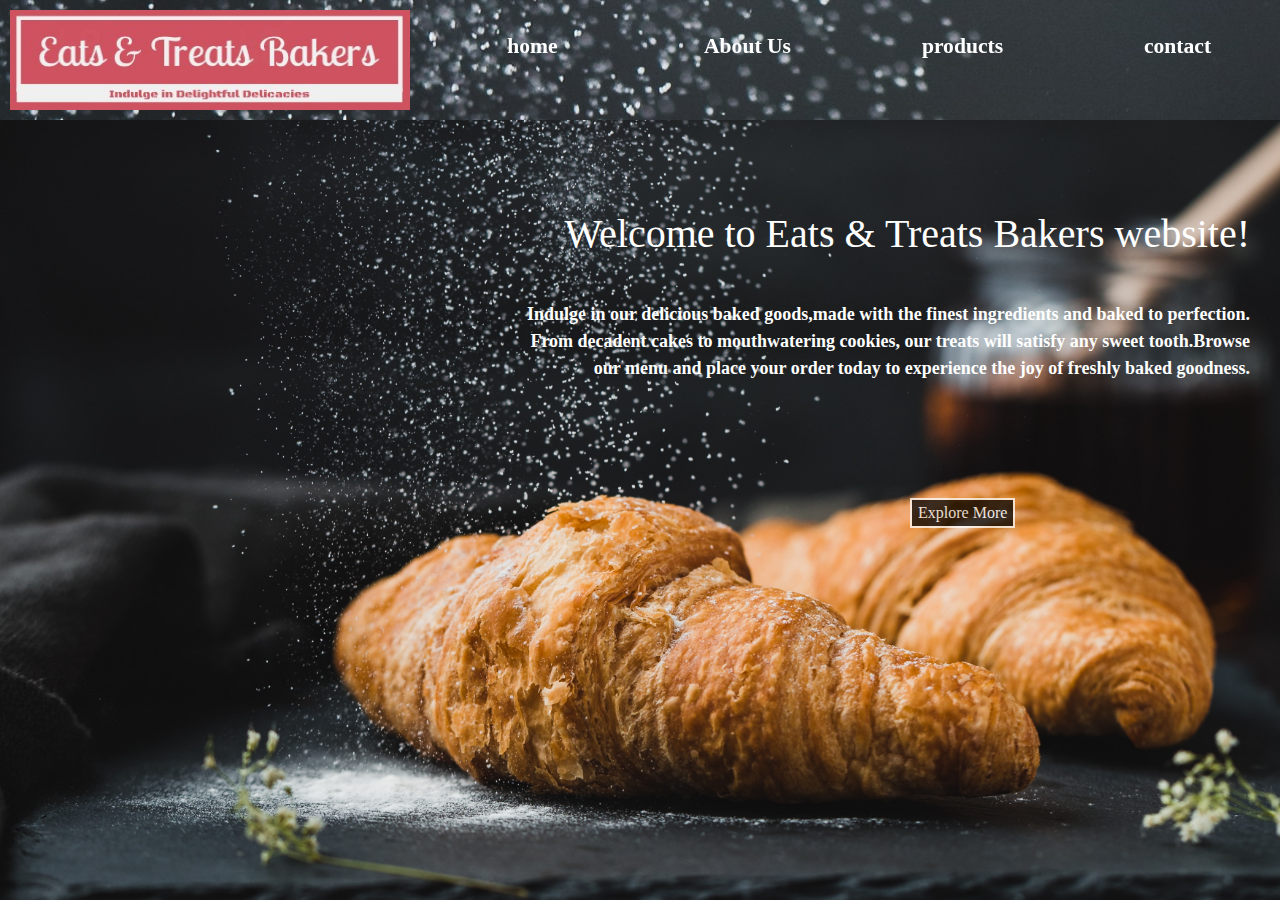
<file: index.html>
<!DOCTYPE html>
<html>
    <head>
     <link rel="stylesheet" href="https://stackpath.bootstrapcdn.com/bootstrap/4.1.3/css/bootstrap.min.css"/>
    <link rel="stylesheet" href="./resources/css/index.css">
    <title>Welcome to eats and treats website</title>
    </head>
    <body>
          <div class="container-fluid">
      <div class="row">
        <div class="col-sm-4"><img id="logo" src='./resources/css/images/logofinal.jpg'/></div>
        <div class="col-sm-2"><a class="tab" href="./index.html"><p>home</p></a></div>
        <div class="col-sm-2"><a class="tab" href="./About.html"><p>About Us</p></a></div>
        <div class="col-sm-2"><a class="tab" href="./cakes.html"><p>products</p></a></div>
        <div class="col-sm-2"><a class="tab" href=""><p>contact</p></a></div>


      </div>    
    </div>
        <div class="banner">   
                
            <div class="eats">
                <h1>Welcome to Eats & Treats Bakers website!</h1><br>
            <h4></h4> <p>Indulge in our delicious baked goods,made with the finest ingredients and baked to perfection.<br>
                 From decadent cakes to mouthwatering cookies,
                 our treats will satisfy any sweet tooth.Browse <br>our menu and place your order today to experience the joy of freshly baked goodness.</p></h4>
        </div>
        <div>
            <a href="./About.html"> <input type="submit" value="Explore More" id="explore"/></a>
        </div>
        </div>
        
    </body>
</html>
</file>
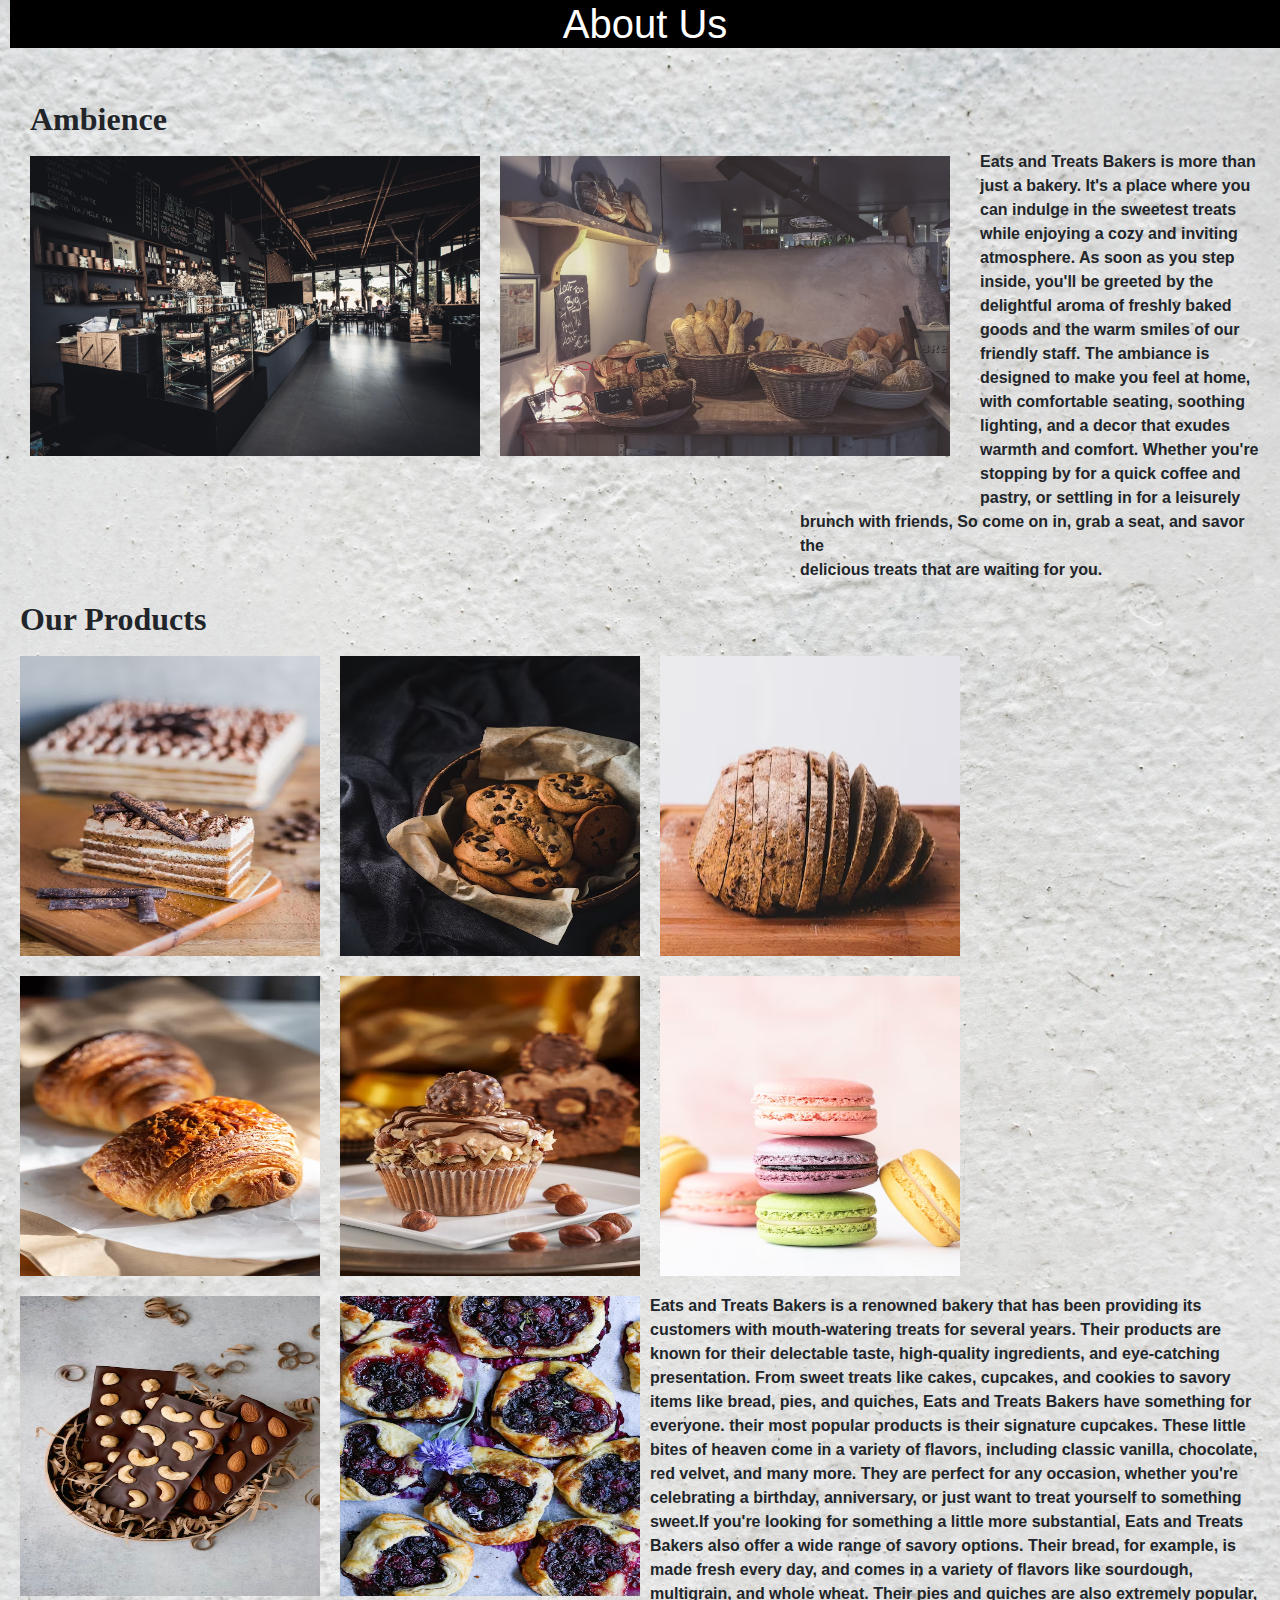
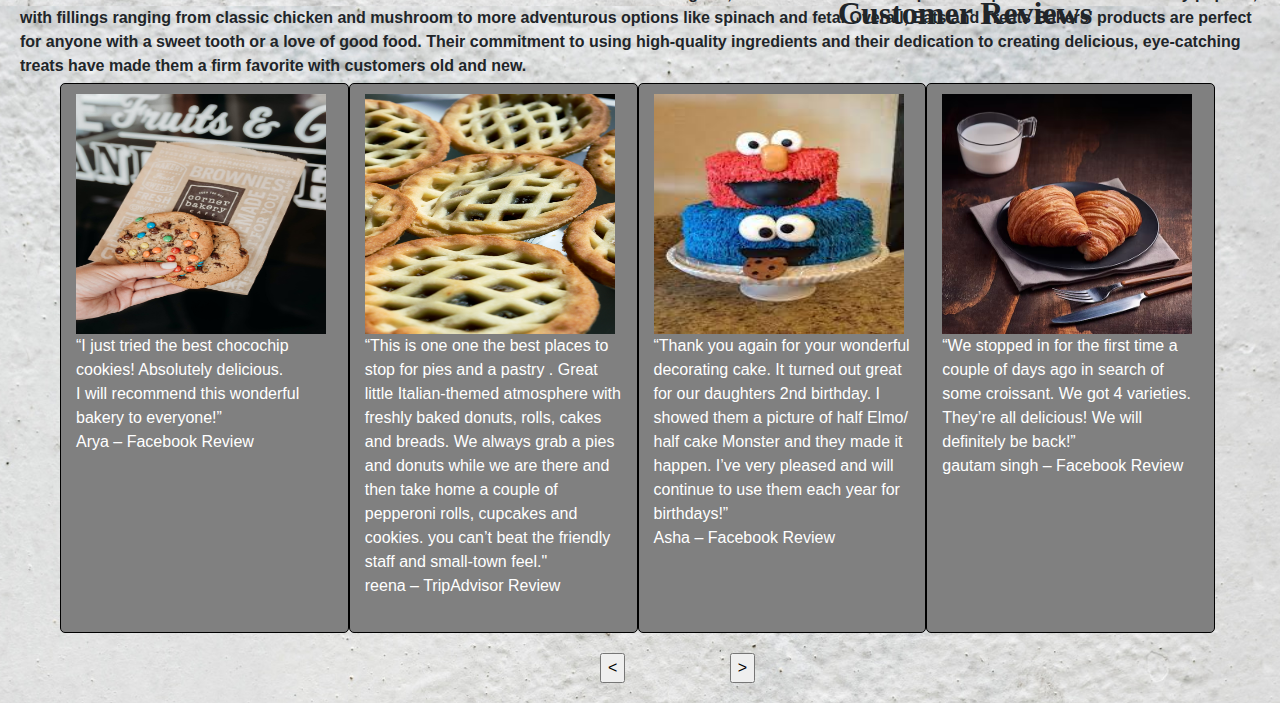
<file: About.html>
<html>
    <head>
        <link rel="stylesheet" href="https://stackpath.bootstrapcdn.com/bootstrap/4.1.3/css/bootstrap.min.css"/>
        <link rel="stylesheet" href="./resources/css/About.css"/>
    </head>
    <body>
<div class="aboutpage">
       <h1>About Us</h1><br>
    <div class="ambience">
      <h2>Ambience</h2>
      <img id="aboutimage" src="./resources/css/images/bacgrounds/shop.jpg"/>
      <img id="aboutimage" src="./resources/css/images/ambience/ambience3.jpg"/>
 </div>
       <div id="ambpara">
          <p >Eats and Treats Bakers is more than just a bakery. 
           It's a place where you can indulge in the sweetest treats while enjoying a cozy and inviting atmosphere. 
          As soon as you step inside, you'll be greeted by the delightful aroma of freshly baked goods and the warm smiles of
         our friendly staff. The ambiance is designed to make you feel at home, with comfortable seating, soothing lighting,
          and a decor that exudes warmth and comfort. Whether you're stopping by for a quick coffee and pastry, or settling
           in for a leisurely brunch with friends, So come on in, grab a seat, and savor the <br>delicious treats that are waiting for you.</p></div>
          </div>
    
            
            <div class="ourproducts">
                <h2>Our Products</h2> 
               <a href="./cakes.html" ><img id="productimage" src="./resources/css/images/products/cakes.avif"/></a>
                <a href="./products.html"><img id="productimage" src="./resources/css/images/product1.avif"/></a>
                <a href="./products.html"><img id="productimage" src="./resources/css/images/breads.avif"/></a>
                <a href="./products.html"><img id="productimage" src="./resources/css/images/products/crossait.avif"/></a>
                <a href="./products.html"><img id="productimage" src="./resources/css/images/products/cupcakes.avif"/></a>
                <a href="./products.html"><img id ="productimage" src="./resources/css/images/products/macroni.avif"/></a>
                <a herf="./products.html"><img id="productimage" src="./resources/css/images/products/homemade chocolates.avif"/></a>
                <a href="./products.html"><img id="productimage" src="./resources/css/images/products/pies.avif"/></a>
            </div><br><br></r>
            <div id="propara">
                <p>Eats and Treats Bakers is a renowned bakery that has been providing its customers with mouth-watering
                     treats for several years. Their products are known for their delectable taste, high-quality ingredients,
                      and eye-catching presentation. From sweet treats like cakes, cupcakes, and cookies to savory items like
                       bread, pies, and quiches, Eats and Treats Bakers have something for everyone. their most popular products
                        is their signature cupcakes. These little bites of heaven come in a variety of flavors, including classic vanilla,
                         chocolate, red velvet, and many more. They are perfect for any occasion, whether you're celebrating a birthday,
                          anniversary, or just want to treat yourself to something sweet.If you're looking for something a little more 
                          substantial, Eats and Treats Bakers also offer a wide range of savory options. Their bread, for example, is made 
                          fresh every day, and comes in a variety of flavors like sourdough, multigrain, and whole wheat. Their pies and quiches
                           are also extremely popular, with fillings ranging from classic chicken and mushroom to more adventurous options like spinach and feta.
                    Overall, Eats and Treats Bakers' products are perfect for anyone with a sweet tooth or a love of good food. Their commitment to using 
                    high-quality ingredients and their dedication to creating delicious, eye-catching treats have made them a firm favorite with customers old and new.</p>
             </div> 
                <div class="custreview">
                    <h2 id="cr">Customer Reviews</h2>
                    
                    <div class="container">
                        <divc class="row">
                          <div class="col-lg-3"><img src="./resources/css/images/ambience/cookies.jpg" class="r1"><br>
                         <p class="p">“I just tried the best chocochip cookies! Absolutely delicious.<br>
                            I will recommend this wonderful bakery to everyone!”<br>Arya – Facebook Review</p></div>
                            
                            <div class="col-lg-3"><img src="./resources/css/images/ambience/pies.jpg" class="r1"><br>
                                <p class="p">“This is one one the best places to stop for pies and a pastry . 
                                    Great little Italian-themed atmosphere with freshly baked donuts, rolls, cakes and breads. 
                                    We always grab a pies and donuts while we are there and then take home a couple of pepperoni rolls, 
                                    cupcakes and cookies. you can’t beat 
                                    the friendly staff and small-town feel."<br>reena – TripAdvisor Review</p></div>
                             
                                   <div class="col-lg-3"><img src="./resources/css/images/ambience/elmoncake.jpeg" class="r1"><br>
                                    <p class="p">“Thank you again for your wonderful decorating cake. It turned out great for our daughters 2nd birthday. 
                                        I showed them a picture of half Elmo/ half cake Monster and they made it happen. 
                                        I’ve very pleased and will continue to use them each year for birthdays!”<br>Asha – Facebook Review</p></div>

                                       <div class="col-lg-3"><img src="./resources/css/images/ambience/croissant.avif" class="r1"><br>
                                        <p class="p">“We stopped in for the first time a couple of days ago in search of some croissant. We got 4 varieties. They’re all delicious! We will definitely be back!”

                                            <br>gautam singh – Facebook Review</p></div>
                       </div>
                    </div>
                 </div>
               
        </div>
        <footer class="foot">
            <a href="./index.html"><input type="button" value="<"></a>
            
            <a href="./cakes.html" class="u"><input type="button" value=">"></a>
        </footer>
    </body>
</html>
</file>
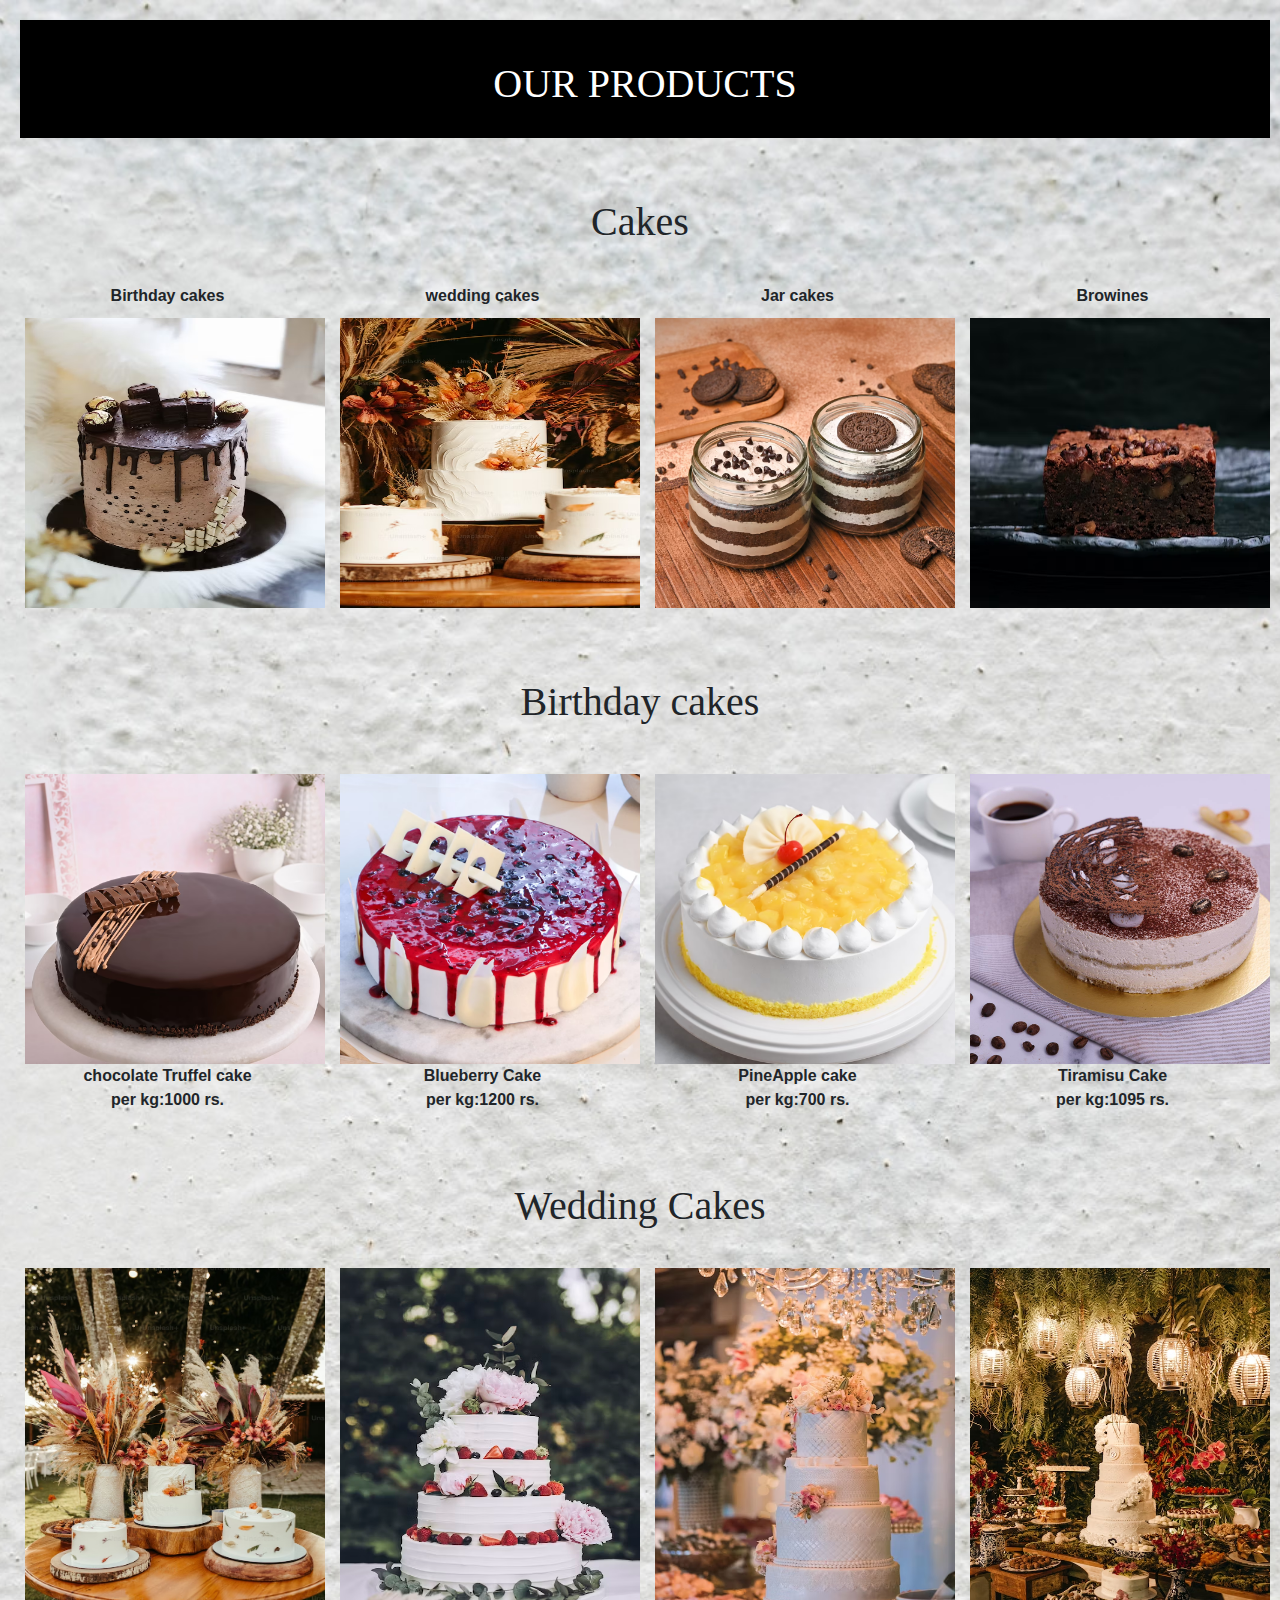
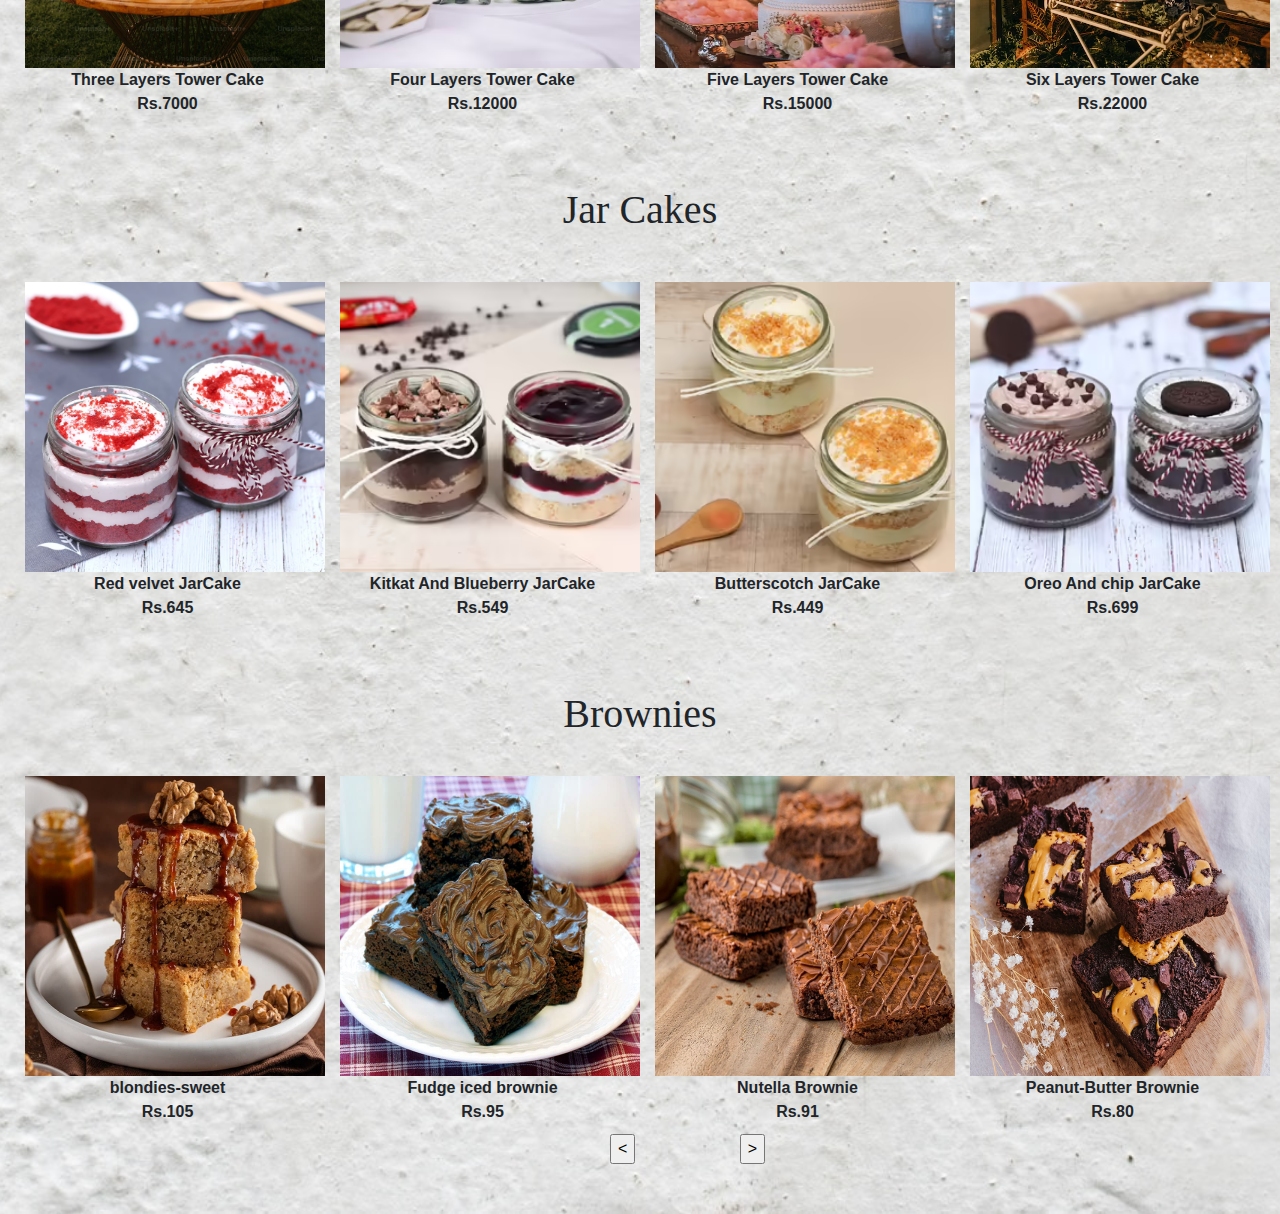
<file: cakes.html>
<html>
    <head>
        <link rel="stylesheet" href="https://stackpath.bootstrapcdn.com/bootstrap/4.1.3/css/bootstrap.min.css"/>
        <link href="./resources/css/cakes.css" type="text/css" rel="stylesheet">
    </head>
    <body>
        <h1 id="op"> OUR PRODUCTS</h1>
        <h1> Cakes</h1>
        <div class="container-fluid">
            <div class="row">
                <div class="col-lg-3">Birthday cakes<br><img class="c1"src="./resources/css/images/cakes categories/birthdaycakes.avif"/></div>
                <div class="col-lg-3">wedding cakes<br><img class="c1"src="./resources/css/images/cakes categories/wedding cakes.avif"/></div>
                <div class="col-lg-3">Jar cakes<br><img class="c1" src="./resources/css/images/cakes categories/jar cakes.avif"/></div>
                <div class="col-lg-3">Browines<br><img class="c1"src="./resources/css/images/cakes categories/Brownies.avif"/></div>
            </div>
        </div>
        <h1>Birthday cakes</h1>
        <div class="container-fluid">
            <div class="row">
                <div class="col-lg-3"><img class="c1" src="./resources/css/images/cakes categories/birthdaycakes/chocolate Truffel cake.avif"/><br>chocolate Truffel cake<br>
                per kg:1000 rs.</div>
                <div class="col-lg-3"><img class="c1" src="./resources/css/images/cakes categories/birthdaycakes/blueberry lauden cake.avif"/><br>Blueberry Cake<br>per kg:1200 rs.</div>
                <div class="col-lg-3"><img class="c1" src="./resources/css/images/cakes categories/birthdaycakes/pineapple cake.avif"/><br>PineApple cake<br>per kg:700 rs.</div>
                <div class="col-lg-3"><img class="c1" src="./resources/css/images/cakes categories/birthdaycakes/Tiramisu cake.jpg"/><br>Tiramisu Cake<br>per kg:1095 rs.</div>
            </div>
        </div>
        <h1>Wedding Cakes</h1>
        <div class="container-fluid">
            <div class="row">
                <div class="col-lg-3"><img class="c2" src="./resources/css/images/cakes categories/weddingcakes/3 some.avif"/><br> Three Layers Tower Cake<br>Rs.7000</div>
                <div class="col-lg-3"><img class="c2" src="./resources/css/images/cakes categories/weddingcakes/4 some.avif"/><br>Four Layers Tower Cake<br>Rs.12000</div>
                <div class="col-lg-3"><img class="c2" src="./resources/css/images/cakes categories/weddingcakes/5 some.avif"/><br>Five Layers Tower Cake<br>Rs.15000</div>
                <div class="col-lg-3"><img class="c2" src="./resources/css/images/cakes categories/weddingcakes/6 some.avif"/><br>Six Layers Tower Cake<br>Rs.22000</div>
            </div>
        </div>
        <h1>Jar Cakes</h1>
        <div class="container-fluid">
            <div class="row">
                <div class="col-lg-3"><img class="c1" src="./resources/css/images/cakes categories/Jar cakes/red velvet jar cake.avif"/><br>Red velvet JarCake<br> Rs.645</div>
                <div class="col-lg-3"><img class="c1" src="./resources/css/images/cakes categories/Jar cakes/kitkat and blueberry jar cake.avif"/><br>Kitkat And Blueberry JarCake<br>Rs.549</div>
                <div class="col-lg-3"><img class="c1" src="./resources/css/images/cakes categories/Jar cakes/buttersckotch jar cake.avif"/><br>Butterscotch JarCake<br>Rs.449</div>
                <div class="col-lg-3"><img class="c1" src="./resources/css/images/cakes categories/Jar cakes/oreo and chip jar cake.avif"/><br>Oreo And chip JarCake<br>Rs.699</div>
            </div>
        </div>
        <h1>Brownies</h1>
        <div class="container-fluid">
            <div class="row">
                <div class="col-lg-3"><img class="c3" src="./resources/css/images/cakes categories/Brownies/blondies-sweet.jpg"/><br>blondies-sweet<br>Rs.105</div>
                <div class="col-lg-3"><img class="c3" src="./resources/css/images/cakes categories/Brownies/fudge-iced-brownies.jpg"/><br>Fudge iced brownie<br>Rs.95</div>
                <div class="col-lg-3"><img class="c3" src="./resources/css/images/cakes categories/Brownies/nutella-brownies.jpg"/><br>Nutella Brownie<br>Rs.91</div>
                <div class="col-lg-3"><img class="c3" src="./resources/css/images/cakes categories/Brownies/peanut-butter-brownies.jpg"/><br>Peanut-Butter Brownie<br>Rs.80</div>
            </div>
        </div>
        <footer class="foot">
            <a href="./About.html"><input type="button" value="<"></a>
            
            <a href="./products.html" class="u"><input type="button" value=">"></a>
        </footer>
        

    </body>
</html>
</file>
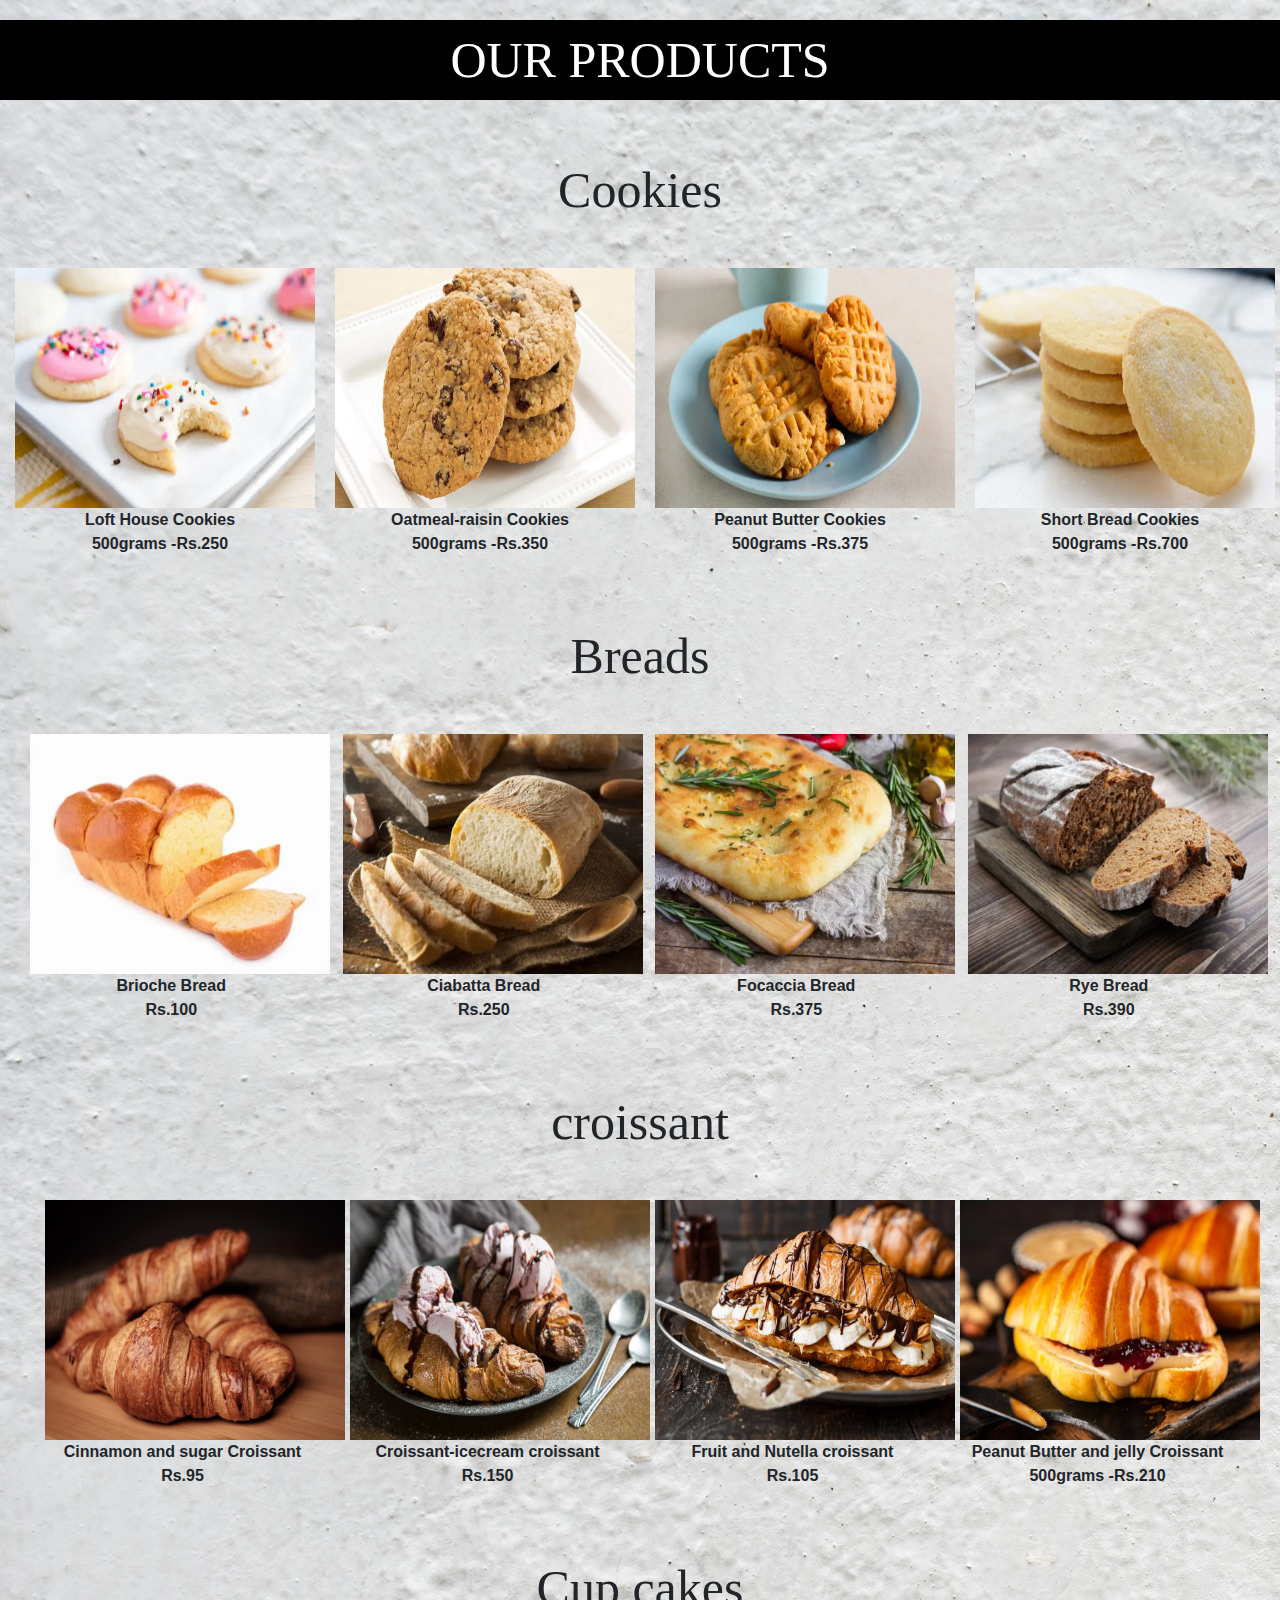
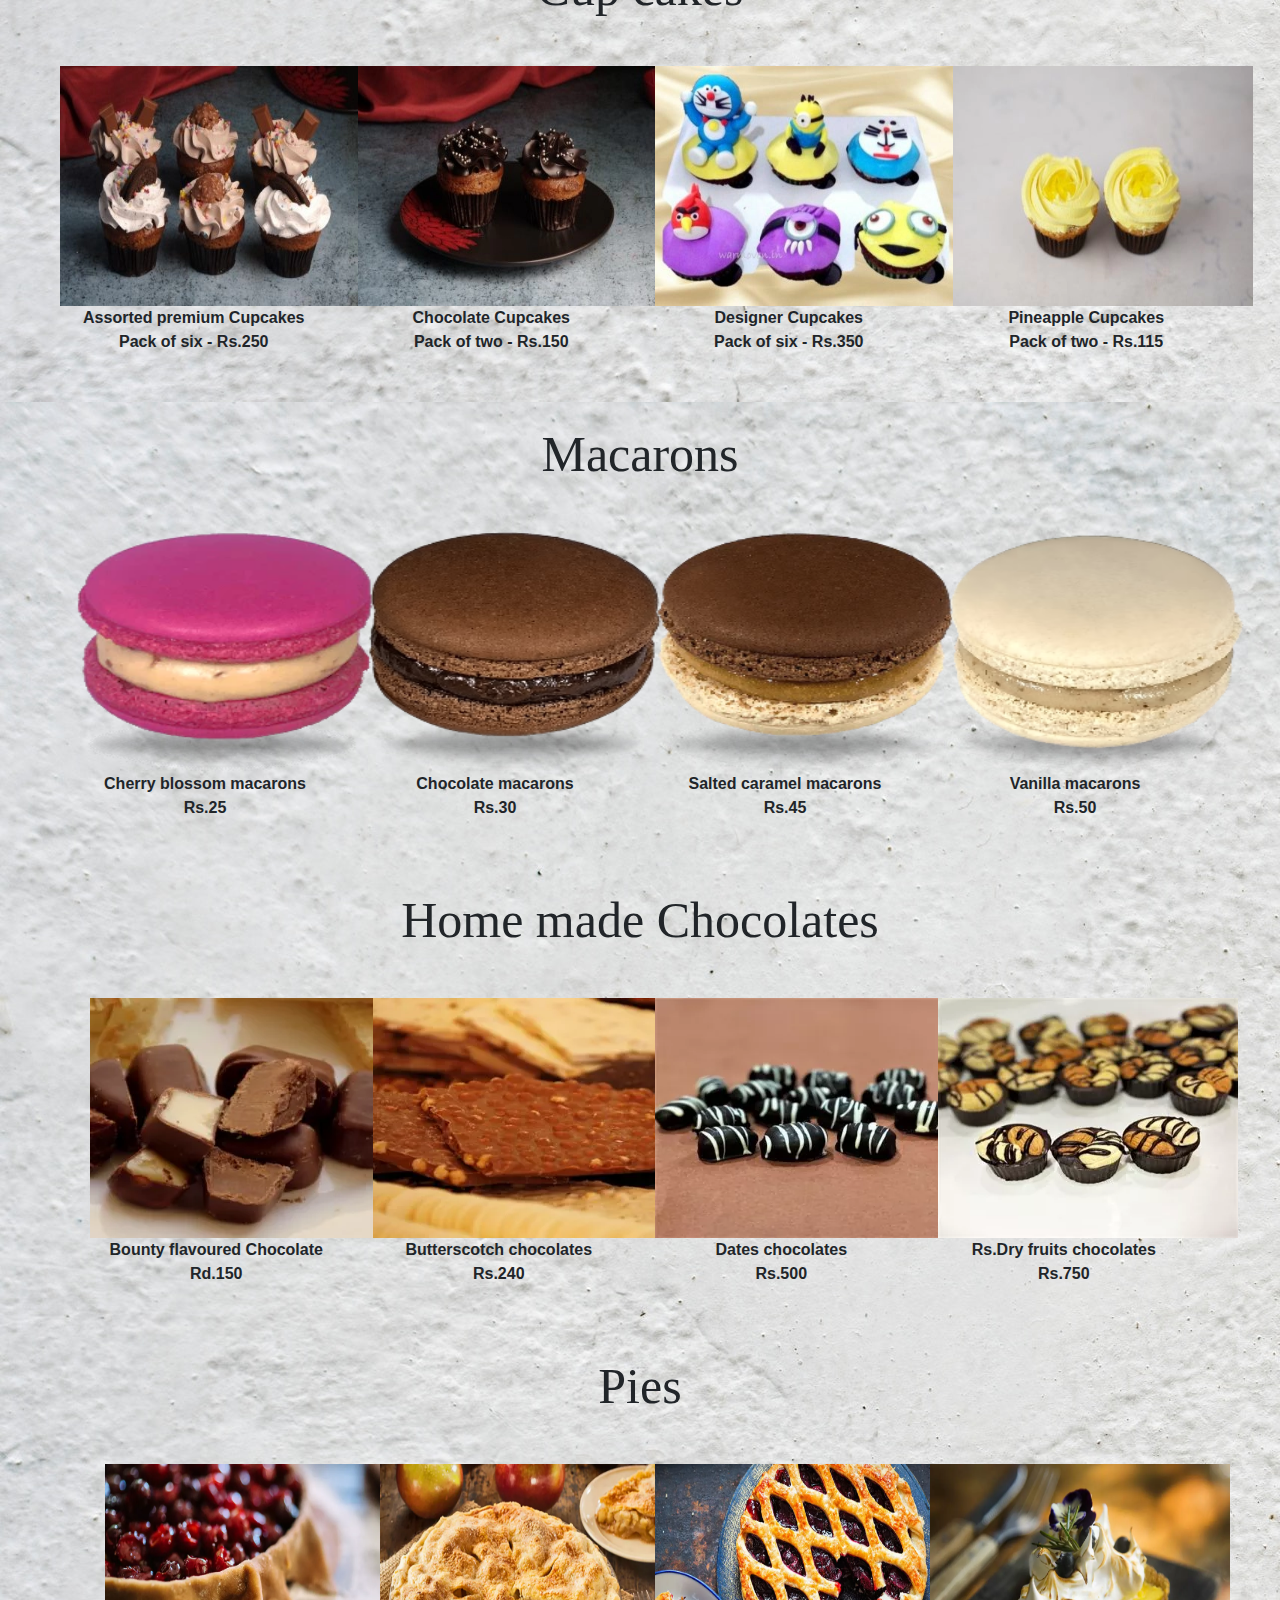
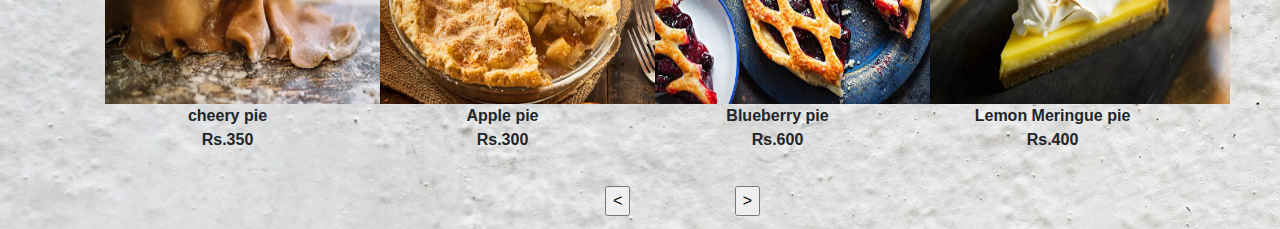
<file: products.html>
<html>
    <head>
        <link rel="stylesheet" href="https://stackpath.bootstrapcdn.com/bootstrap/4.1.3/css/bootstrap.min.css"/>
        <link href="./resources/css/products.css" type="text/css" rel="stylesheet"/>
    </head>
    <body>
        <h1 id="op">OUR PRODUCTS</h1>
        <h1> Cookies</h1>
        <div class="container-fluid">
            <div class="row">
               <div class="col-lg-3"><img class="c1" src="./resources/css/images/cookies/lofthouse cookies.jpg"/><br>Loft House Cookies<br>500grams -Rs.250</div>
                    <div class="col-lg-3"><img class="c1" src="./resources/css/images/cookies/oatmeal-raisin cookies.jpg"/><br>Oatmeal-raisin Cookies<br>500grams -Rs.350</div>
                    <div class="col-lg-3"><img class="c1" src="./resources/css/images/cookies/peanut butter cookies.webp"/><br>Peanut Butter Cookies<br>500grams -Rs.375</div>
                    <div class="col-lg-3"><img class="c1" src="./resources/css/images/cookies/shortbread cookies.jpg"/><br>Short Bread Cookies<br>500grams -Rs.700</div>
            </div>
            <h1>Breads</h1>
            <div class="container-fluid">
                <div class="row">
                   <div class="col-lg-3"><img class="c1" src="./resources/css/images/breads/brioche-bread.jpg"/><br>Brioche Bread<br>Rs.100</div>
                        <div class="col-lg-3"><img class="c1" src="./resources/css/images/breads/ciabatta-bread.jpg"/><br>Ciabatta Bread<br>Rs.250</div>
                        <div class="col-lg-3"><img class="c1" src="./resources/css/images/breads/focaccia-bread.jpg"/><br>Focaccia Bread<br>Rs.375</div>
                        <div class="col-lg-3"><img class="c1" src="./resources/css/images/breads/rye-bread.jpg"/><br>Rye Bread<br>Rs.390</div>
                </div>
                <h1>croissant</h1>
                <div class="container-fluid">
                    <div class="row">
                       <div class="col-lg-3"><img class="c1" src="./resources/css/images/croissant/Cinnamon-and-Sugar.webp"/><br>Cinnamon and sugar Croissant<br>Rs.95</div>
                            <div class="col-lg-3"><img class="c1" src="./resources/css/images/croissant/Croissant-Ice-Cream.webp"/><br>Croissant-icecream croissant<br>Rs.150</div>
                            <div class="col-lg-3"><img class="c1" src="./resources/css/images/croissant/Fruits-and-nutella.webp"/><br>Fruit and Nutella croissant<br>Rs.105</div>
                            <div class="col-lg-3"><img class="c1" src="./resources/css/images/croissant/peanut-butter-and-jelly.webp"/><br>Peanut Butter and jelly Croissant<br>500grams -Rs.210</div>
                    </div>
                    <h1> Cup cakes</h1>
                    <div class="container-fluid">
                        <div class="row">
                           <div class="col-lg-3"><img class="c1" src="./resources/css/images/cupckaes/assorted_premium_cupcakes-pack of 6.jpg.mst.webp"/><br>Assorted premium Cupcakes<br>Pack of six - Rs.250</div>
                                <div class="col-lg-3"><img class="c1" src="./resources/css/images/cupckaes/chocolate_cupcake_pack_of_2_.jpg.mst.webp"/><br>Chocolate Cupcakes<br>Pack of two - Rs.150</div>
                                <div class="col-lg-3"><img class="c1" src="./resources/css/images/cupckaes/designers cupcakes.jpg.mst.webp"/><br>Designer Cupcakes<br> Pack of six - Rs.350</div>
                                <div class="col-lg-3"><img class="c1" src="./resources/css/images/cupckaes/pineapple_cupcake_2.jpg.mst.webp"/><br>Pineapple Cupcakes<br> Pack of two - Rs.115</div>
                        </div>
                        <h1> Macarons</h1>
                        <div class="container-fluid">
                            <div class="row">
                               <div class="col-lg-3"><img class="c1" src="./resources/css/images/macarons/Cherry_blossom.webp"/><br>Cherry blossom macarons<br>Rs.25</div>
                                    <div class="col-lg-3"><img class="c1" src="./resources/css/images/macarons/Chocolate_Macarons.avif"/><br>Chocolate macarons<br>Rs.30</div>
                                    <div class="col-lg-3"><img class="c1" src="./resources/css/images/macarons/Salted_Caramel_Macarons.jpg"/><br>Salted caramel macarons<br>Rs.45</div>
                                    <div class="col-lg-3"><img class="c1" src="./resources/css/images/macarons/Vanilla_Macarons.avif"/><br>Vanilla macarons<br>Rs.50</div>
                            </div>
                            <h1>Home made Chocolates</h1>
                            <div class="container-fluid">
                                <div class="row">
                                   <div class="col-lg-3"><img class="c1" src="./resources/css/images/homemadechocolates/Bounty-flavoured-homemade-Chocolate.jpg"/><br>Bounty flavoured Chocolate<br>Rd.150</div>
                                        <div class="col-lg-3"><img class="c1" src="./resources/css/images/homemadechocolates/Butterscotch-chocolates.jpg"/><br>Butterscotch chocolates<br>Rs.240</div>
                                        <div class="col-lg-3"><img class="c1" src="./resources/css/images/homemadechocolates/dates flavoured chocolates.webp"/><br>Dates chocolates <br>Rs.500</div>
                                        <div class="col-lg-3"><img class="c1" src="./resources/css/images/homemadechocolates/dry-fruits.jpg"/><br>Rs.Dry fruits chocolates <br>Rs.750</div>
                                </div>
                                <h1>Pies</h1>
                            <div class="container-fluid">
                                <div class="row">
                                   <div class="col-lg-3"><img class="c1" src="./resources/css/images/pies/AdobeStock_382263567_Preview-1024x614.jpeg.webp"/><br>cheery pie<br>Rs.350</div>
                                        <div class="col-lg-3"><img class="c1" src="./resources/css/images/pies/apple pie.jpg"/><br>Apple pie<br>Rs.300</div>
                                        <div class="col-lg-3"><img class="c1" src="./resources/css/images/pies/Blackberry-Pie.jpg"/><br>Blueberry pie<br>Rs.600</div>
                                        <div class="col-lg-3"><img class="c1" src="./resources/css/images/pies/Lemon-Meringue-Pie.jpeg"/><br>Lemon Meringue pie<br>Rs.400</div>
                                </div><br>
                                <footer class="foot">
                                    <a href="./cakes.html" class="v"><input type="button" value="<"></a>
                                    
                                    <a href="./products.html" class="u"><input type="button" value=">"></a>
                                </footer>
                                
                        






    </body>
</html>
</file>
<file: resources/css/index.css>
.banner{
    background-image: url('./images/bacgrounds/1.jpg');
    height:100vh;
    width:100%;
    padding-left: 10px;
    padding-right: 10px;
    padding-top: 10px;
    padding-bottom: 10px;
    font-family:cursive;
    font-weight:20px;
    background-repeat:no-repeat;
    background-position: center;
    background-size:cover;
    text-decoration:solid;
    margin:0px 0px;
  

}
.eats{
    text-align :right;
    color:white;
    font-size:large;
    font-weight: bold;
  padding-top:100px;
  margin-top:100px;
  padding-right:20px;
    

}
.eats:hover{
    color:antiquewhite;
}
    

.container-fluid{
    padding :10px 10px;
    text-align:center;
    font-weight:bold;
    margin:0px;;
    background-image: url('./images/bacgrounds/1.jpg');
    background-position: top;
    color:white;
    position:fixed;
    

}

.col-sm-4, img{
  height:100px;
  width:400px;
  margin-left:0px;
}
.col-sm-2{
    padding-top:20px;
    font-family:cursive;
    color:white;
    font-size:large;
    
   

}
.homeimage{
    height:300px;
    width: 300px;
    
}
.homeimage:hover{
color:white;
opacity:0.5;
}

.tab:hover{
    color:	#8fbc8f;
}
.tab{
    color:white;
    font-size:larger;
}
#explore{
    color:aliceblue;
    text-align:right;
    border:2px solid white;
    margin-left:900px;
    margin-top:100px;
    background-color: black;
    opacity:0.75;
    
}
#explore:hover{
    color:#8fbc8f;
}
#logo:hover{
    color:white;
    opacity:0.85;
}
</file>
<file: resources/css/About.css>
#aboutimage{
    height:300px;
    width:450px;
    margin:10px 10px;
    float:left;
}
#aboutimage:hover{
    color:white;
    opacity:0.5;
}
h1{
   text-align:center;
   margin-left:10px;
   background-color:black;
   color:white;
}
h1:hover{
    color:white;
    opacity:0.75;

}
h2{
    margin-left:10px;
    font-size:x-large;
    font-weight:bold;
    text-align:left;
    font-size:xx-large;
    font-family:cursive;

}
h2:hover{
    color:gray;
}
.ambience{
    margin:20px 20px;
    float:left;
}

#ambpara:hover{
    color:gray;
}
#ambpara{
    height:450px;
    margin-left:800px;
    margin-right:10px;
    margin-top:70px;
    font-weight:bold;
    font-family:sans-serif;
}
body{
    background-image: url('./images/ambience/about\ background.jpg');
    height:100vh;
    width:100%;
    background-position:center;
    background-size: cover;
    margin:0px 0px;
}
#productimage{
    height:300px;
    width:300px;
    margin:10px 10px;
    float:left;
}
#productimage:hover{
    color:white;
    opacity:0.5;
}
.ourproducts{
    margin-right:50px;
    margin-left:10px;
    padding-right:20px;
}
#propara:hover{
    color:gray;
}
#propara{
    text-align:left;
    height:300px;
    margin-left:10px;
    margin-right:10px;
    margin-top:600px;
    font-family:sans-serif;
    font-weight:bold;
    padding-right:10px;
    padding-left:10px;
    
}
.col-lg-3{
    height:400px;
    width:700px;
    background-color:gray;
    color:white;
    border:1px solid black;
    border-radius:5px;
    margin-bottom:0px;
}
.r1{
    height:250px;
    width:250px;
    padding-right:0px;
    padding-top:10px;
}
.r1:hover{
    color:white;
    opacity:0.5;
}
.container{
    margin-top:50px;
    margin-left:60px;
    padding-bottom:20px;
    margin-right:0px;
    padding-right:0px;

}
.col-lg-3:hover{
    color:black;

}
.col-lg-3{
    margin-left:0px;
    height:550px;
    width:500px;
}
#cr{
    text-align:center;

}
.foot{
    margin-left:600px;
    margin-bottom:30px;
    margin-right:30px;
    padding-bottom:20px;
    position: fixed-top;

}
.u{
    margin-left:100px;
}
</file>
<file: resources/css/cakes.css>
body{
    background-image:url("./images/ambience/about\ background.jpg");
    background-position: center;
    background-repeat: no-repeat;
    background-size:cover;
    margin:10px 10px;
}
h1{
    text-align:center;
    padding-top:40px;
    margin-top:20px;
    font-family:cursive;

}
h1:hover{
    color:gray;
}
.col-lg-3{
    margin-top:30px;
    text-align:center;
padding-bottom:10px;
font-weight:bold;
}
.col-lg-3:hover{
    color:gray;
}

.c1{
    height:300px;
    width:300px;
    padding-right:0px;
    padding-top:10px;
}
.c1:hover{
    color:gray;
    opacity:0.5;
}
.c2{
    height:400px;
    width:300px;
}
.c2:hover{
    color:white;
    opacity:0.75;
}
.c3{
    height:300px;
    width:300px;
}
.c3:hover{
    color:white;
    opacity:0.75;
}
.foot{
    margin-left:600px;
    margin-bottom:30px;
    margin-right:30px;
    padding-bottom:20px;

}
.u{
    margin-left:100px;
}

#op{
    text-align:center;
   margin-left:10px;
   background-color:black;
   color:white;
   padding-bottom:30px;
   
}
#op:hover{
    color:white;
    opacity:0.75;
}
</file>
<file: resources/css/products.css>
body{
    background-image: url("./images/ambience/about\ background.jpg");
}
#op{
    text-align:center;
    color:white;
    font-family:cursive;
    background-color:black;
    position:fixed-top;
    padding:10px 10px;
    margin-top:0px 10px;
}
#op:hover{
    color:gray;
    opacity:0.5;
}
h1{
    text-align:center;
    padding-top:40px;
    margin-top:20px;
    font-family:cursive;
    font-size:50px;
    font-weight:italic;

}
h1:hover{
    color:gray;
}
.col-lg-3{
    margin-top:30px;
    text-align:center;
padding-bottom:10px;
font-weight:bold;
}
.col-lg-3:hover{
    color:gray;
}

.c1{
    height:250px;
    width:300px;
    padding-right:0px;
    padding-top:10px;
}
.c1:hover{
    color:gray;
    opacity:0.5;
}
foot{
    margin-left:800px;
    margin-bottom:30px;
    margin-right:30px;
    padding-bottom:20px;

}
.u{
    margin-left:100px;
    padding-bottom:20px;
}
.v{
    margin-left:500px;
    padding-bottom:20px;
}
</file>
